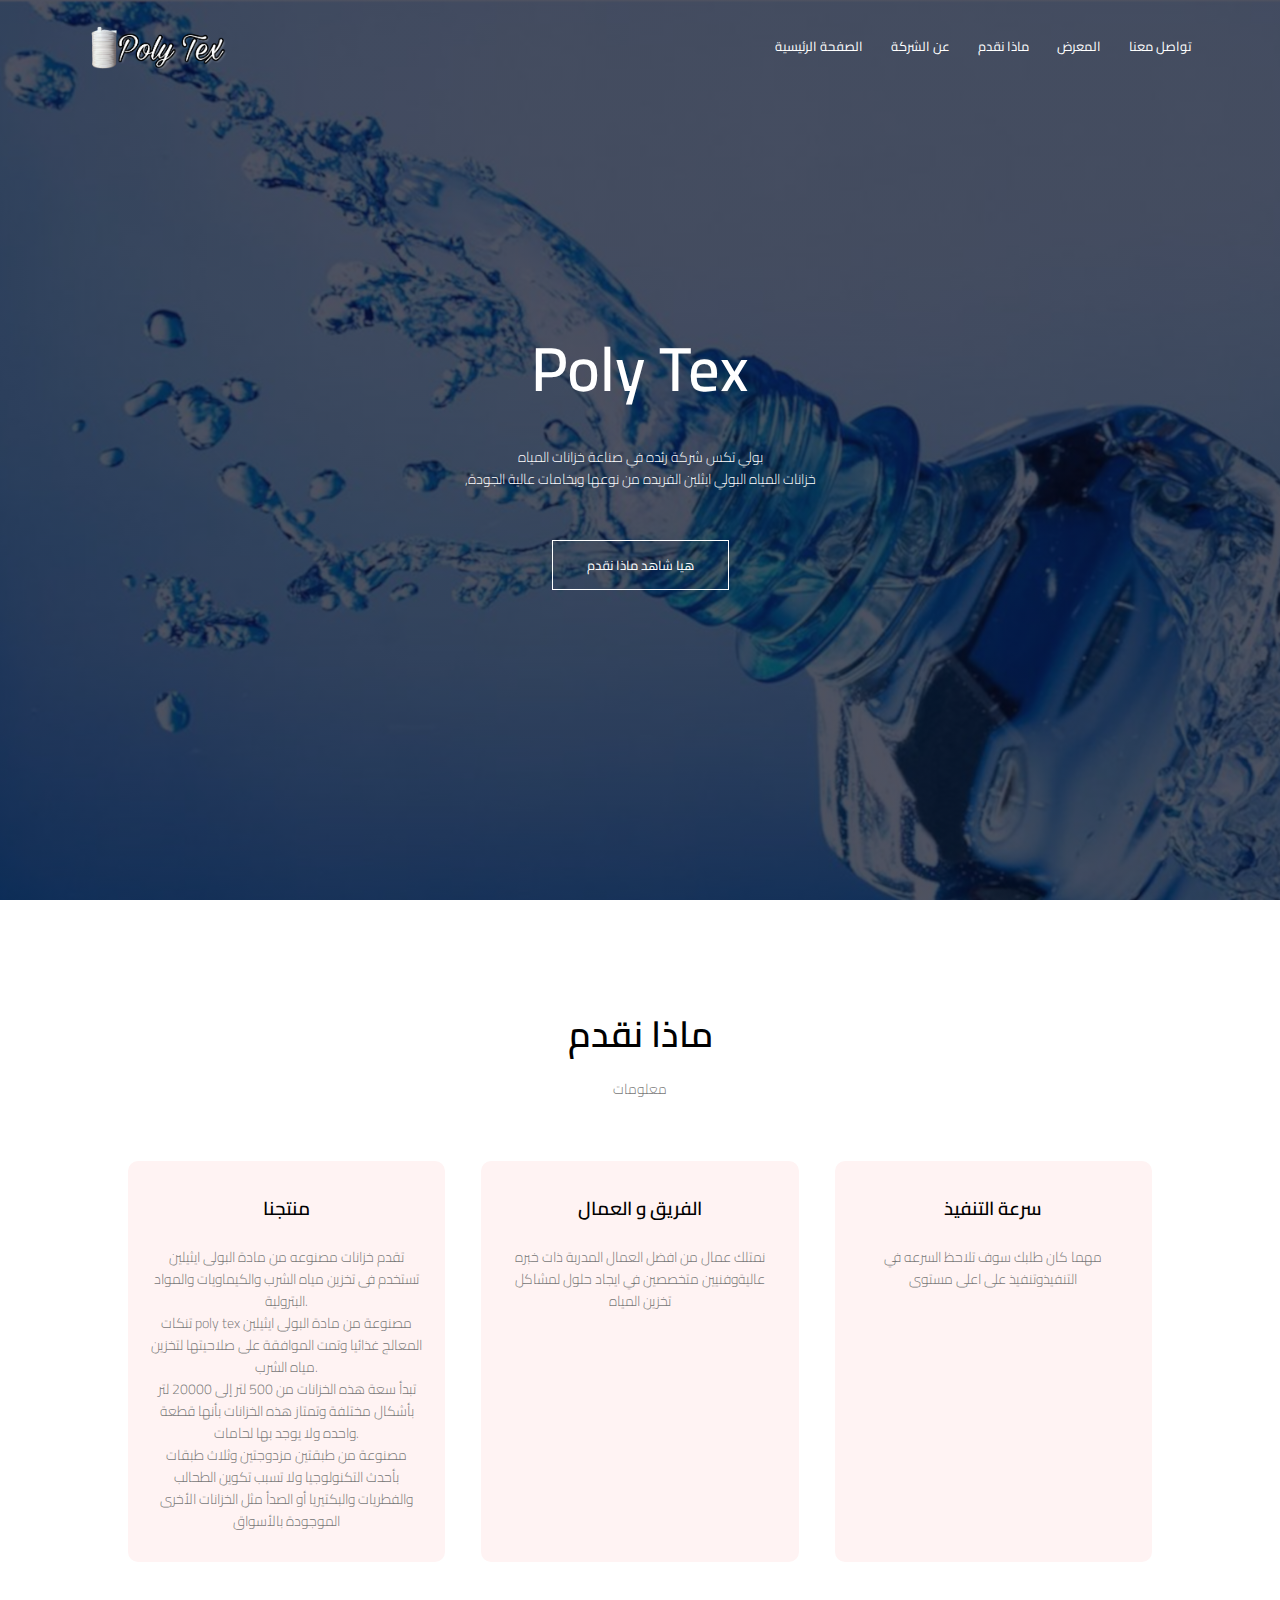
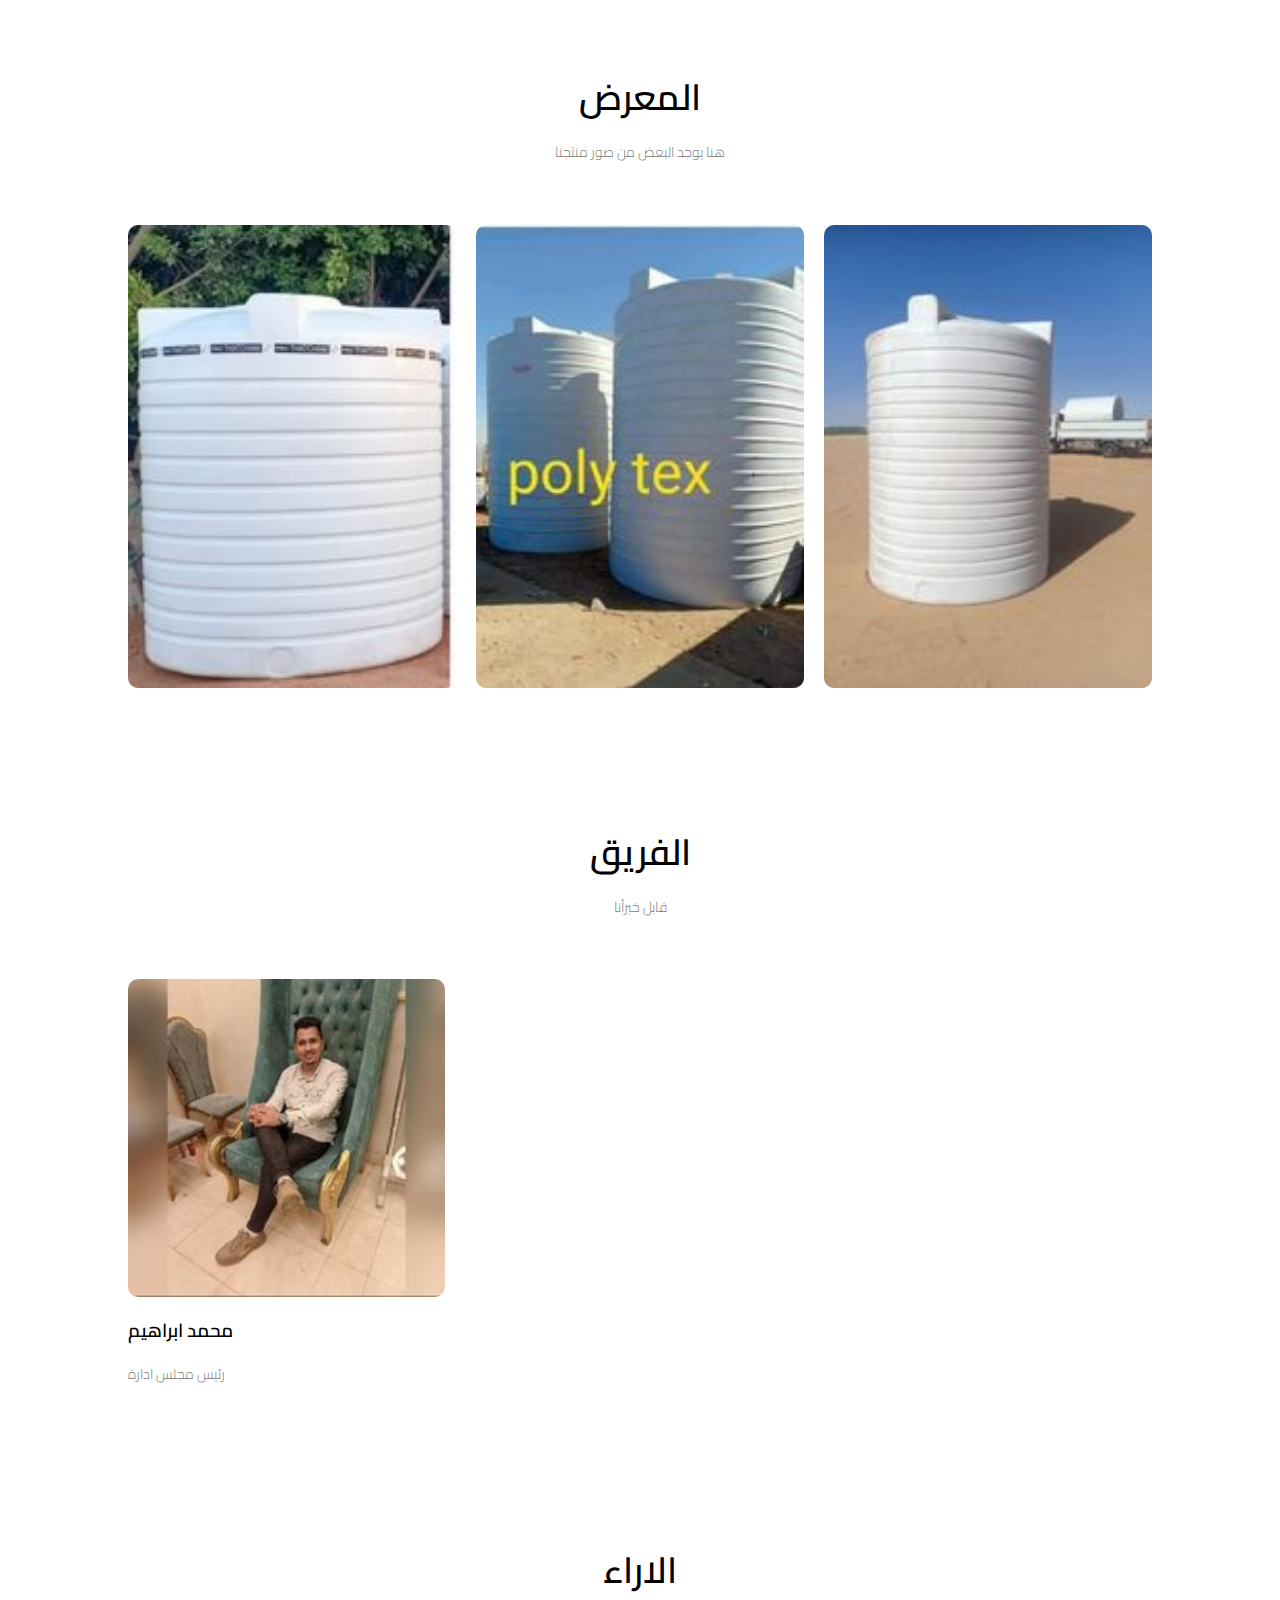
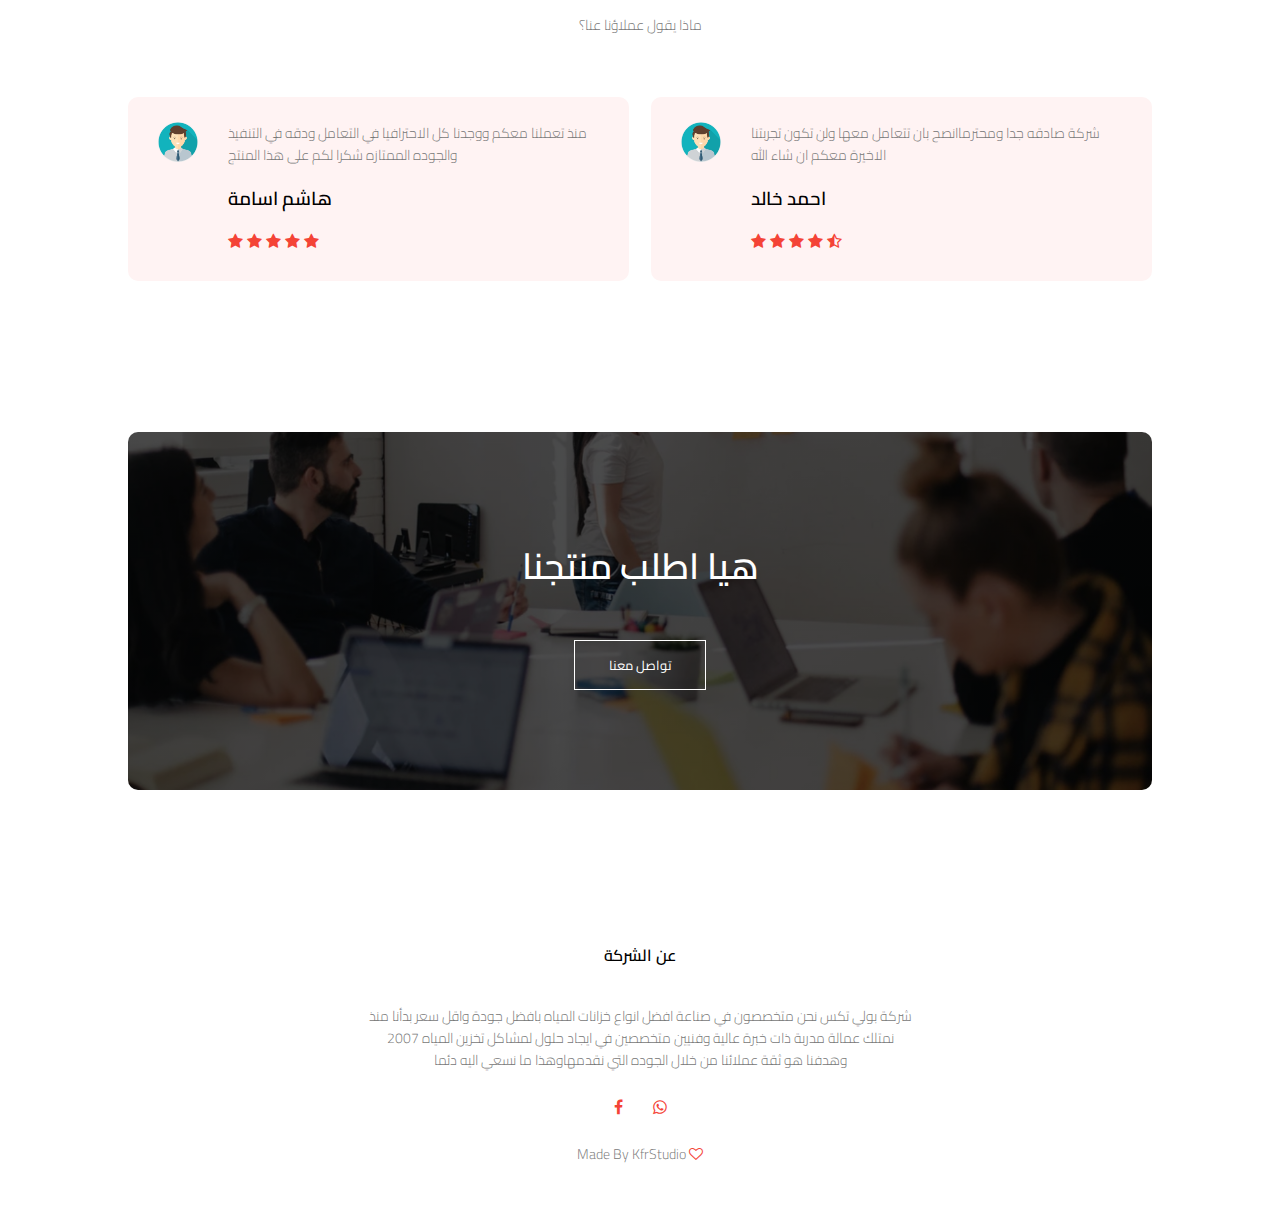
<file: index.html>
<html>
    <head>
        <meta charset="UTF-8">
        <meta name="viewport" content="with=device-width, initial-scale=1.0">
        <title>Poly Tex</title>
        <link rel="stylesheet" href="style.css">
        <link rel="preconnect" href="https://fonts.googleapis.com">
<link rel="preconnect" href="https://fonts.gstatic.com" crossorigin>
<link rel="preconnect" href="https://fonts.googleapis.com">
<link rel="preconnect" href="https://fonts.gstatic.com" crossorigin>
<link href="https://fonts.googleapis.com/css2?family=Cairo:wght@300;400;700&display=swap" rel="stylesheet">
<link rel="stylesheet" href="https://cdnjs.cloudflare.com/ajax/libs/font-awesome/4.7.0/css/font-awesome.min.css">
    </head>
    <body>
        <section class="header">
            <nav>
                <a href="index.html"> <img src="img/44.png"> </a>
                <div class="nav-links" id="navLinks">
                    <i class="fa fa-times" onclick="hideMenu()"></i>
                    <ul>
                        <li><a href="index.html">الصفحة الرئيسية</a></li>
                        <li><a href="about.html">عن الشركة</a></li>
                        <li><a href="work.html">ماذا نقدم</a></li>
                        <li><a href="galary.html">المعرض</a></li>
                        <li><a href="content.html">تواصل معنا</a></li>
                    </ul>
                </div>
                <i class="fa fa-bars" onclick="showMenu()"></i>
            </nav>

            <div class="text-box">
                <h1> Poly Tex </h1>
                <p>بولي تكس شركة رئده في صناعة خزانات المياه <br>,خزانات المياه البولي ايثلين الفريده من نوعها وبخامات عالية الجودة</p>
                <a href="work.html" class="hero-btn">هيا شاهد ماذا نقدم</a>
            </div>
        </section>
<!--work-->
<section class="work">
    <h1>ماذا نقدم</h1>
    <p>معلومات</p>
    <div class="row">
        <div class="work-col">
            <h3>منتجنا</h3>
            <p>تقدم خزانات مصنوعه من مادة البولى ايثيلين تستخدم فى تخزين مياه الشرب والكيماويات والمواد البترولية.

                <br>تنكات poly tex مصنوعة من مادة البولى ايثيلين المعالج غذائيا وتمت الموافقة على صلاحيتها لتخزين مياه الشرب.<br>
                
                تبدأ سعة هذه الخزانات من 500 لتر إلى 20000 لتر بأشكال مختلفة وتمتاز هذه الخزانات بأنها قطعة واحده ولا يوجد بها لحامات.<br>
                
                مصنوعة من طبقتين مزدوجتين وثلاث طبقات بأحدث التكنولوجيا ولا تسبب تكوين الطحالب والفطريات والبكتيريا أو الصدأ مثل الخزانات الأخرى الموجودة بالأسواق 
                </p>
        </div>
        <div class="work-col">
            <h3>الفريق و العمال</h3>
            <p>نمتلك عمال من افضل العمال المدربة ذات خبره عاليةوفنيين متخصصين في ايجاد حلول لمشاكل تخزين المياه 
            </p>
        </div>
        <div class="work-col">
            <h3>سرعة التنفيذ</h3>
            <p>مهما كان طلبك سوف تلاحظ السرعه في التنفيذوتنفيذ على اعلى مستوى </p>
        </div>
    </div>

</section>
<!---galary--->
<section class="galary">
    <h1>المعرض</h1>
    <p>هنا يوجد البعض من صور منتجنا</p>
    <div class="row">
        <div class="galary-col">
            <img src="eduford_img/23.jpg">
            <div class="layer">
                <h3>خزان مياه</h3>
            </div>
        </div>
        <div class="galary-col">
            <img src="eduford_img/24.jpg">
            <div class="layer">
                <h3>خزان مياه</h3>
            </div>
        </div>
        <div class="galary-col">
            <img src="eduford_img/22.jpg">
            <div class="layer">
                <h3>خزان مياه</h3>
            </div>
        </div>
    </div>
</section>

<!---team--->
<section class="team">
    <h1>الفريق</h1>
    <p>قابل خبرأنا</p>
    <div class="row">
        <div class="team-col">
            <img src="eduford_img/mm.jpg">
            <h3>محمد ابراهيم</h3>
            <p>رئيس مجلس ادارة</p>
        </div>
        
    </div>

</section>
<!---opinions--->

<section class="opinions">
    <h1>الاراء</h1>
    <p>ماذا يقول عملاؤنا عنا؟</p>
    <div class="row">
        <div class="opinions-col">
            <img src="eduford_img/client-1.jpg">
            <div>
                <p>  منذ تعملنا معكم ووجدنا كل الاحترافيا في التعامل ودقه في التنفيذ والجوده الممتازه شكرا لكم على هذا المنتج</p>
                <h3>هاشم اسامة</h3>
                <i class="fa fa-star"></i>
                <i class="fa fa-star"></i>
                <i class="fa fa-star"></i>
                <i class="fa fa-star"></i>
                <i class="fa fa-star"></i>
            </div>
        </div>
        <div class="opinions-col">
            <img src="eduford_img/client-1.jpg">
            <div>
                <p>شركة صادقه جدا ومحترماانصح بان تتعامل معها ولن تكون تجربتنا الاخيرة معكم ان شاء الله </p>
                <h3>احمد خالد</h3>
                <i class="fa fa-star"></i>
                <i class="fa fa-star"></i>
                <i class="fa fa-star"></i>
                <i class="fa fa-star"></i>
                <i class="fa fa-star-half-o"></i>
            </div>
        </div>
    </div>
</section>
<!----call--->
<section class="cta">
    <h1>هيا اطلب منتجنا</h1>
    <a href="content.html" class="hero-btn">تواصل معنا</a>
</section>
<!----about us--->
<section class="about">
    <h4>عن الشركة</h4>
    <p>شركة بولي تكس نحن متخصصون في صناعة افضل انواع خزانات المياه بافضل جودة واقل سعر بدأنا منذ <br>2007 نمتلك عمالة مدربة ذات خبرة عالية وفنيين متخصصين في ايجاد حلول لمشاكل تخزين المياه <br>وهدفنا هو ثقة عملائنا من خلال الجوده التي نقدمهاوهذا ما نسعي اليه دئما</p>
    <div class="icons">
        <a href="https://www.facebook.com/%D8%AE%D8%B2%D8%A7%D9%86%D8%A7%D8%AA-%D9%85%D9%8A%D8%A7%D9%87-%D8%B4%D8%B1%D9%83%D9%87-%D8%A8%D9%88%D9%84%D9%8A-%D8%AA%D9%83%D8%B3-Poly-TEX-313781622904016/">  <i class="fa fa-facebook"></i></a>
       <a href="https://wa.me/+201091008926"><i class="fa fa-whatsapp"></i></a>
    </div>
    <p>Made By KfrStudio <i class="fa fa-heart-o"></i></p>
</section>









<!-------js to menu-------->
<script>
    var navLinks = document.getElementById("navLinks");
    function showMenu(){
        navLinks.style.right = "0";
    }
    function hideMenu(){
        navLinks.style.right = "-200px";
    }
</script>


    </body>
</html>
</file>
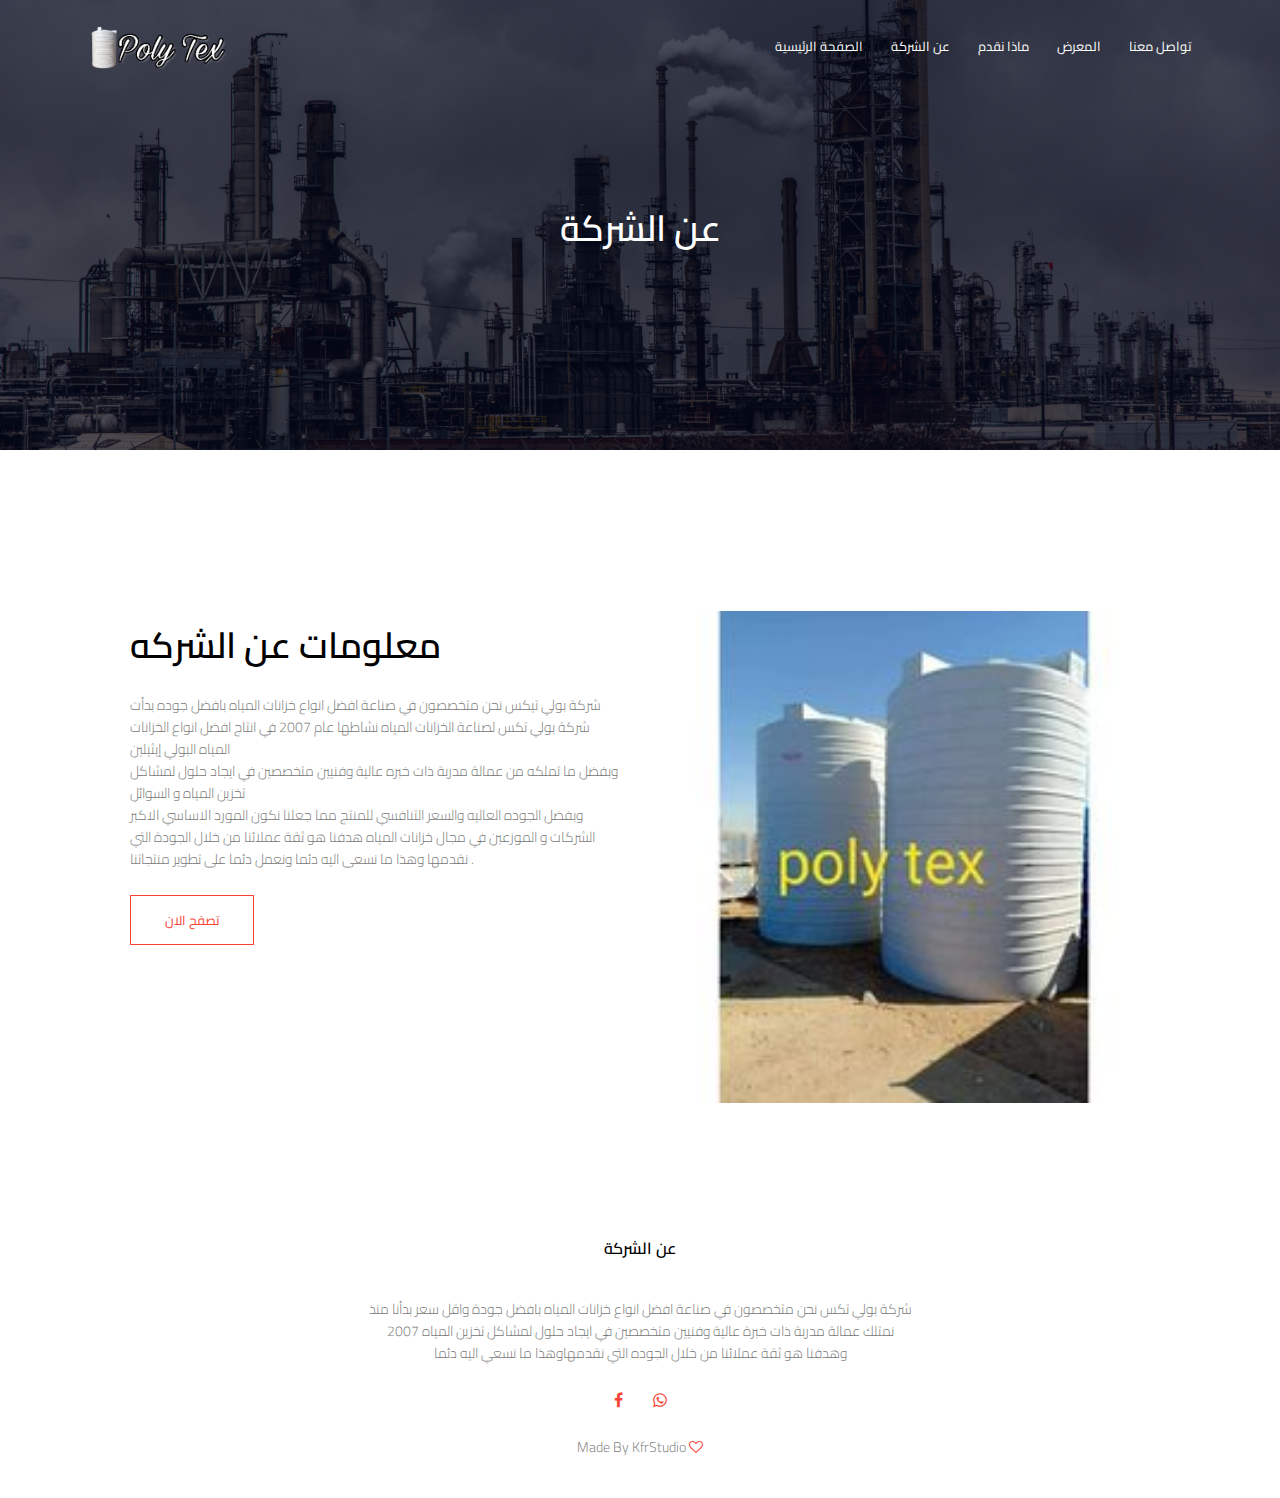
<file: about.html>
<html>
<head>
    <meta charset="UTF-8">
        <meta name="viewport" content="with=device-width, initial-scale=1.0">
        <title>Poly Tex</title>
        <link rel="stylesheet" href="style.css">
        <link rel="preconnect" href="https://fonts.googleapis.com">
<link rel="preconnect" href="https://fonts.gstatic.com" crossorigin>
<link rel="preconnect" href="https://fonts.googleapis.com">
<link rel="preconnect" href="https://fonts.gstatic.com" crossorigin>
<link href="https://fonts.googleapis.com/css2?family=Cairo:wght@300;400;700&display=swap" rel="stylesheet">
<link rel="stylesheet" href="https://cdnjs.cloudflare.com/ajax/libs/font-awesome/4.7.0/css/font-awesome.min.css">
 
</head>
<body>
    <section class="sub-header">
        <nav>
            <a href="index.html"> <img src="img/44.png"> </a>
            <div class="nav-links" id="navLinks">
                <i class="fa fa-times" onclick="hideMenu()"></i>
                <ul>
                    <li><a href="index.html">الصفحة الرئيسية</a></li>
                    <li><a href="about.html">عن الشركة</a></li>
                    <li><a href="work.html">ماذا نقدم</a></li>
                    <li><a href="galary.html">المعرض</a></li>
                    <li><a href="content.html">تواصل معنا</a></li>
                </ul>
            </div>
            <i class="fa fa-bars" onclick="showMenu()"></i>
        </nav>
        <h1>عن الشركة</h1>
    </section>


<!---about content--->
   <section class="about-us">
       <div class="row">
           <div class="about-col">
               <h1>معلومات عن الشركه</h1>
               <p>شركة بولي تيكس نحن متخصصون في صناعة افضل انواع خزانات المياه بافضل جوده بدأت شركة بولي تكس  لصناعة الخزانات المياه نشاطها عام 2007 في انتاج افضل انواع الخزانات المياه البولي إيثيلين <br>وبفضل ما تملكه من عمالة مدربة ذات خبره عالية وفنيين متخصصين في ايجاد حلول لمشاكل تخزين المياه و السوائل  <br>وبفضل الجوده العاليه والسعر التنافسي للمنتج مما جعلنا نكون المورد الاساسي الاكبر الشركات و الموزعين  في مجال خزانات المياه 
                هدفنا هو ثقة عملائنا من خلال الجودة التي نقدمها  وهذا ما نسعى اليه دئما ونعمل دئما على تطوير منتجاتنا .</p>
               <a href="galary.html" class="hero-btn red-btn">تصفح الان</a>
           </div>
           <div class="about-col">
               <img src="img/45.jpg">
        </div>
       </div>
   </section>




    <section class="about">
        <h4>عن الشركة</h4>
        <p>شركة بولي تكس نحن متخصصون في صناعة افضل انواع خزانات المياه بافضل جودة واقل سعر بدأنا منذ <br>2007 نمتلك عمالة مدربة ذات خبرة عالية وفنيين متخصصين في ايجاد حلول لمشاكل تخزين المياه <br>وهدفنا هو ثقة عملائنا من خلال الجوده التي نقدمهاوهذا ما نسعي اليه دئما</p>
        <div class="icons">
            <a href="https://www.facebook.com/%D8%AE%D8%B2%D8%A7%D9%86%D8%A7%D8%AA-%D9%85%D9%8A%D8%A7%D9%87-%D8%B4%D8%B1%D9%83%D9%87-%D8%A8%D9%88%D9%84%D9%8A-%D8%AA%D9%83%D8%B3-Poly-TEX-313781622904016/">  <i class="fa fa-facebook"></i></a>
            <a href="https://wa.me/+201091008926"><i class="fa fa-whatsapp"></i></a>
        </div>
        <p>Made By KfrStudio <i class="fa fa-heart-o"></i></p>
    </section>



    <script>
        var navLinks = document.getElementById("navLinks");
        function showMenu(){
            navLinks.style.right = "0";
        }
        function hideMenu(){
            navLinks.style.right = "-200px";
        }
    </script>

</body>
</html>
</file>
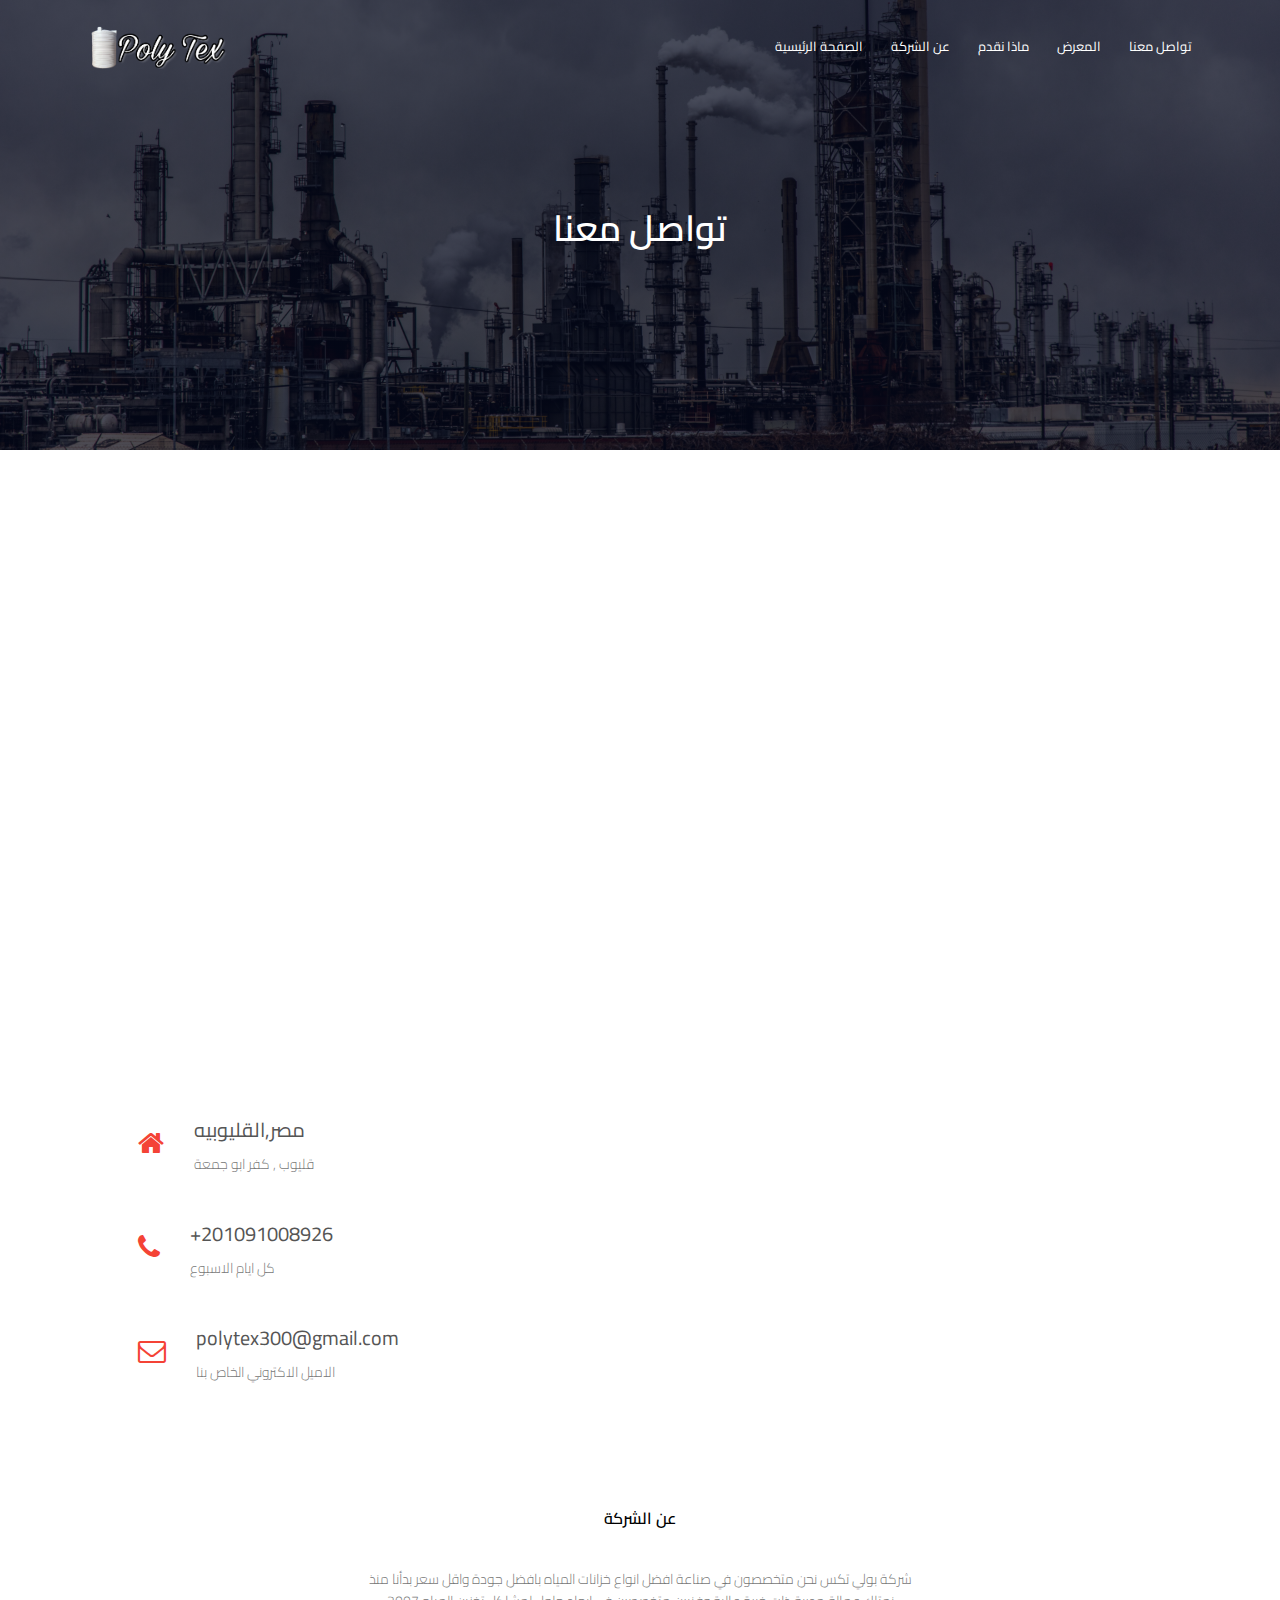
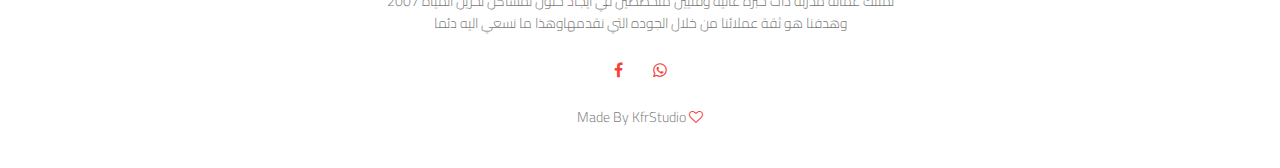
<file: content.html>
<html>
<head>
    <meta charset="UTF-8">
        <meta name="viewport" content="with=device-width, initial-scale=1.0">
        <title>Poly Tex</title>
        <link rel="stylesheet" href="style.css">
        <link rel="preconnect" href="https://fonts.googleapis.com">
<link rel="preconnect" href="https://fonts.gstatic.com" crossorigin>
<link rel="preconnect" href="https://fonts.googleapis.com">
<link rel="preconnect" href="https://fonts.gstatic.com" crossorigin>
<link href="https://fonts.googleapis.com/css2?family=Cairo:wght@300;400;700&display=swap" rel="stylesheet">
<link rel="stylesheet" href="https://cdnjs.cloudflare.com/ajax/libs/font-awesome/4.7.0/css/font-awesome.min.css">
 
</head>
<body>
    <section class="sub-header">
        <nav>
            <a href="index.html"> <img src="img/44.png"> </a>
            <div class="nav-links" id="navLinks">
                <i class="fa fa-times" onclick="hideMenu()"></i>
                <ul>
                    <li><a href="index.html">الصفحة الرئيسية</a></li>
                    <li><a href="about.html">عن الشركة</a></li>
                    <li><a href="work.html">ماذا نقدم</a></li>
                    <li><a href="galary.html">المعرض</a></li>
                    <li><a href="content.html">تواصل معنا</a></li>
                </ul>
            </div>
            <i class="fa fa-bars" onclick="showMenu()"></i>
        </nav>
        <h1>تواصل معنا</h1>
    </section>


<!---contact us--->
<section class="location">
    <iframe src="https://www.google.com/maps/embed?pb=!1m18!1m12!1m3!1d6896.316493810546!2d31.22400251307274!3d30.204030578208403!2m3!1f0!2f0!3f0!3m2!1i1024!2i768!4f13.1!3m3!1m2!1s0x14586b7de1715b73%3A0x50b92a1f34b91d20!2z2YPZgdixINij2KjZiCDYrNmF2LnYqdiMINmF2LHZg9iyINmC2YTZitmI2KjYjCDYp9mE2YLZhNmK2YjYqNmK2Kk!5e0!3m2!1sar!2seg!4v1637750497062!5m2!1sar!2seg" width="600" height="450" style="border:0;" allowfullscreen="" loading="lazy">
    </iframe>
</section>
  
<section class="contact-us">
    <div class="row">
        <div class="contact-col">
            <div>
                <i class="fa fa-home"></i>
                <span>
                    <h5>مصر,القليوبيه</h5>
                    <p>قليوب ,  كفر ابو جمعة</p>
                </span>
            </div>
            <div>
                <i class="fa fa-phone"></i>
                <span>
                    <h5>+201091008926</h5>
                    <p>كل ايام الاسبوع</p>
                </span>
            </div>
            <div>
                <i class="fa fa-envelope-o"></i>
                <span>
                    <h5>polytex300@gmail.com</h5>
                    <p>الاميل الاكتروني الخاص بنا</p>
                </span>
            </div>
        </div>
    </div>
</section>



















    <section class="about">
        <h4>عن الشركة</h4>
        <p>شركة بولي تكس نحن متخصصون في صناعة افضل انواع خزانات المياه بافضل جودة واقل سعر بدأنا منذ <br>2007 نمتلك عمالة مدربة ذات خبرة عالية وفنيين متخصصين في ايجاد حلول لمشاكل تخزين المياه <br>وهدفنا هو ثقة عملائنا من خلال الجوده التي نقدمهاوهذا ما نسعي اليه دئما</p>
        <div class="icons">
          <a href="https://www.facebook.com/%D8%AE%D8%B2%D8%A7%D9%86%D8%A7%D8%AA-%D9%85%D9%8A%D8%A7%D9%87-%D8%B4%D8%B1%D9%83%D9%87-%D8%A8%D9%88%D9%84%D9%8A-%D8%AA%D9%83%D8%B3-Poly-TEX-313781622904016/">  <i class="fa fa-facebook"></i></a>
          <a href="https://wa.me/+201091008926"><i class="fa fa-whatsapp"></i></a>
        </div>
        <p>Made By KfrStudio <i class="fa fa-heart-o"></i></p>
    </section>



    <script>
        var navLinks = document.getElementById("navLinks");
        function showMenu(){
            navLinks.style.right = "0";
        }
        function hideMenu(){
            navLinks.style.right = "-200px";
        }
    </script>

</body>
</html>
</file>
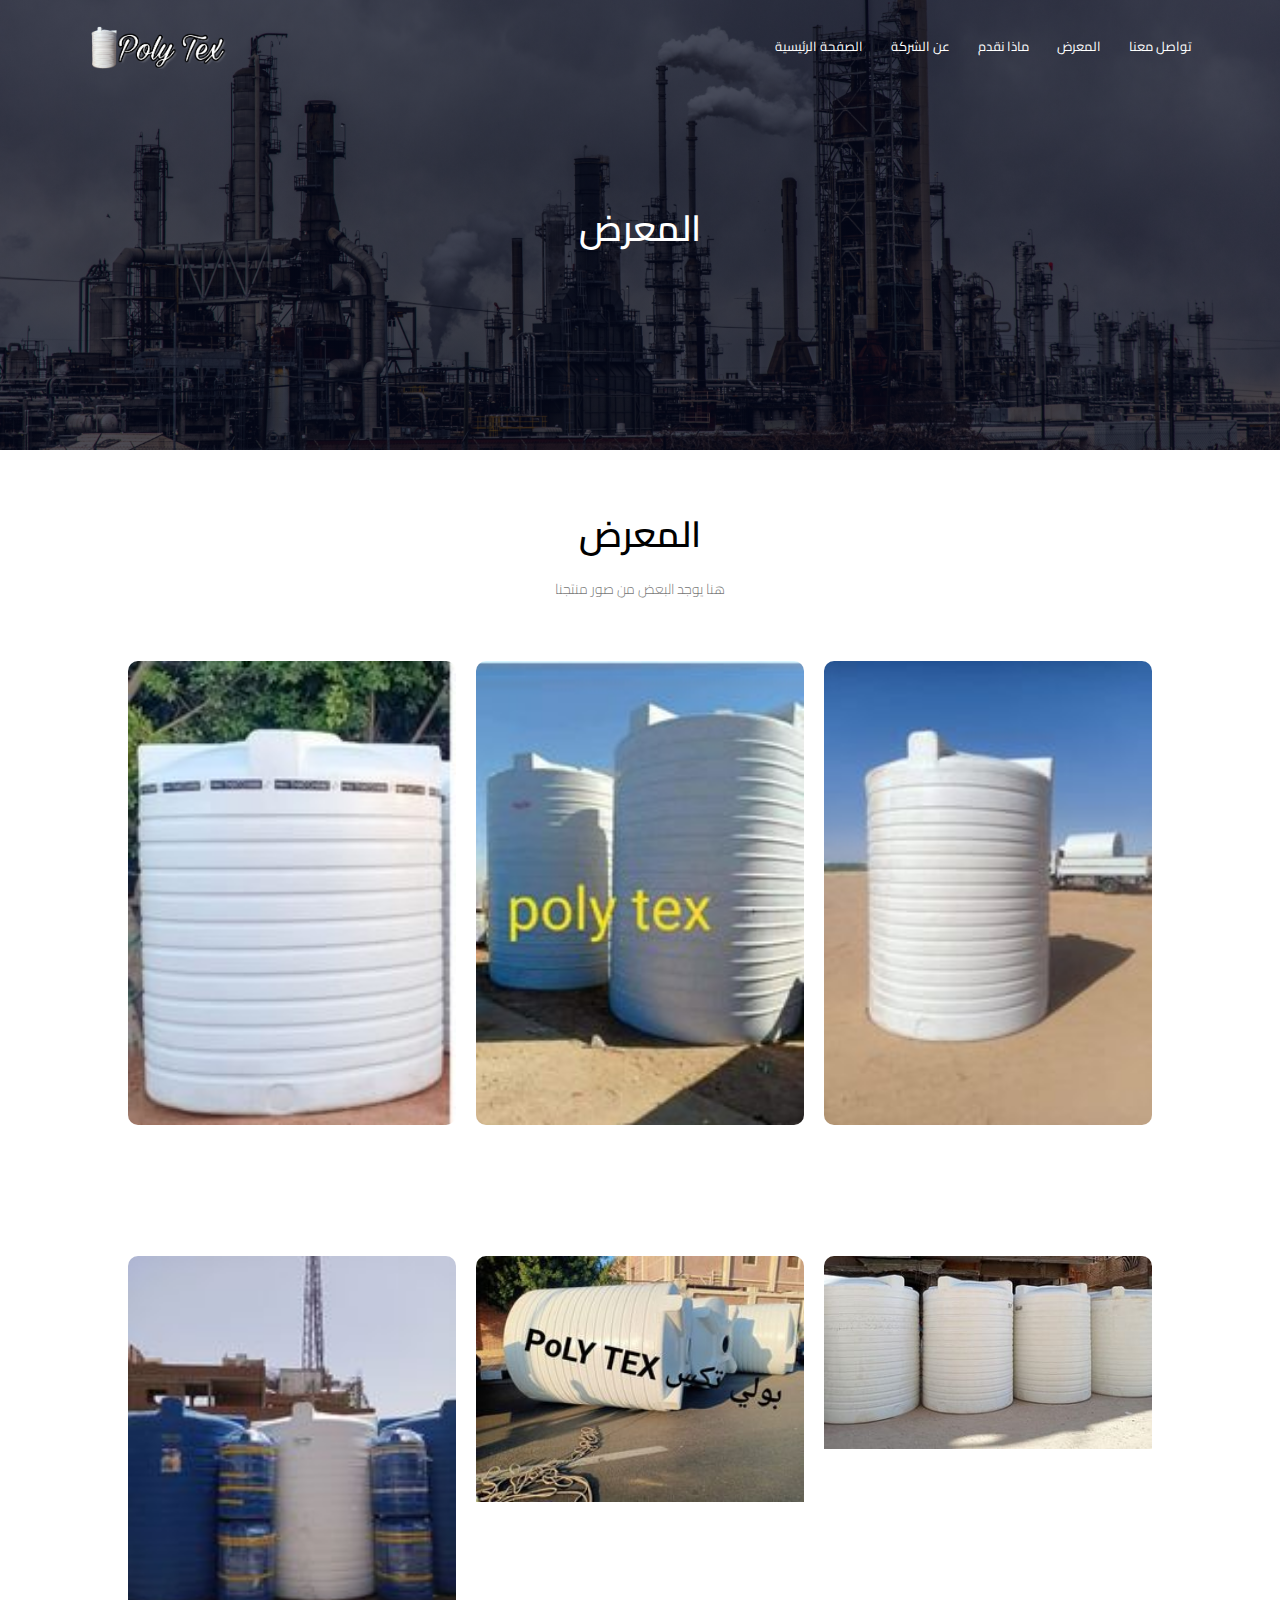
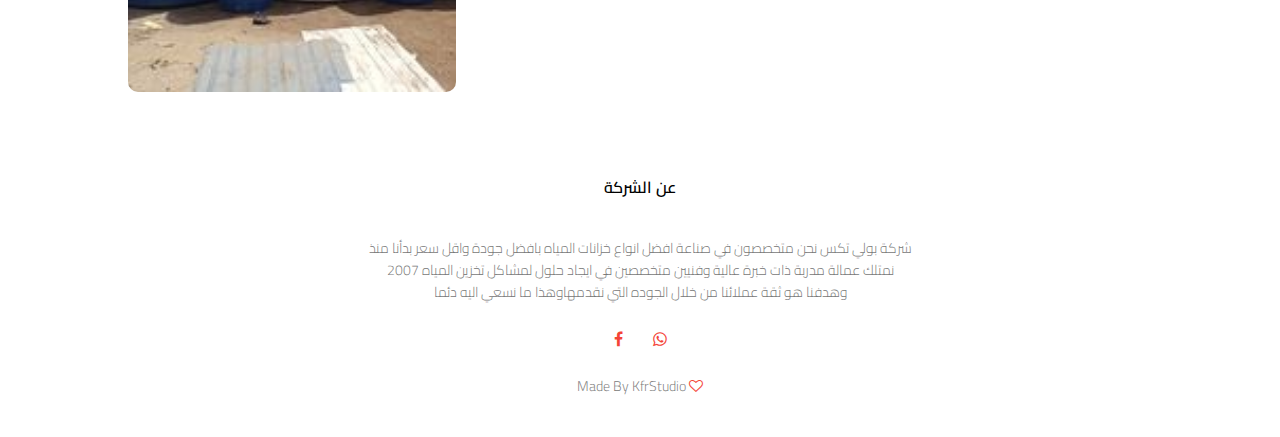
<file: galary.html>
<html>
<head>
    <meta charset="UTF-8">
        <meta name="viewport" content="with=device-width, initial-scale=1.0">
        <title>Poly Tex</title>
        <link rel="stylesheet" href="style.css">
        <link rel="preconnect" href="https://fonts.googleapis.com">
<link rel="preconnect" href="https://fonts.gstatic.com" crossorigin>
<link rel="preconnect" href="https://fonts.googleapis.com">
<link rel="preconnect" href="https://fonts.gstatic.com" crossorigin>
<link href="https://fonts.googleapis.com/css2?family=Cairo:wght@300;400;700&display=swap" rel="stylesheet">
<link rel="stylesheet" href="https://cdnjs.cloudflare.com/ajax/libs/font-awesome/4.7.0/css/font-awesome.min.css">
 
</head>
<body>
    <section class="sub-header">
        <nav>
            <a href="index.html"> <img src="img/44.png"> </a>
            <div class="nav-links" id="navLinks">
                <i class="fa fa-times" onclick="hideMenu()"></i>
                <ul>
                    <li><a href="index.html">الصفحة الرئيسية</a></li>
                    <li><a href="about.html">عن الشركة</a></li>
                    <li><a href="work.html">ماذا نقدم</a></li>
                    <li><a href="galary.html">المعرض</a></li>
                    <li><a href="content.html">تواصل معنا</a></li>
                </ul>
            </div>
            <i class="fa fa-bars" onclick="showMenu()"></i>
        </nav>
        <h1>المعرض</h1>
    </section>


<!---galary content--->
<section class="galary">
    <h1>المعرض</h1>
    <p>هنا يوجد البعض من صور منتجنا</p>
    <div class="row">
        <div class="galary-col">
            <img src="eduford_img/23.jpg">
            <div class="layer">
                <h3>خزان مياه</h3>
            </div>
        </div>
        <div class="galary-col">
            <img src="eduford_img/24.jpg">
            <div class="layer">
                <h3>خزان مياه</h3>
            </div>
        </div>
        <div class="galary-col">
            <img src="eduford_img/22.jpg">
            <div class="layer">
                <h3>خزان مياه</h3>
            </div>
        </div>
    </div>
</section>
<!---galary--->
<section class="galary">
    <div class="row">
        <div class="galary-col">
            <img src="img/11.jpg">
            <div class="layer">
                <h3>خزان مياه</h3>
            </div>
        </div>
        <div class="galary-col">
            <img src="img/12.jpg">
            <div class="layer">
                <h3>خزان مياه</h3>
            </div>
        </div>
        <div class="galary-col">
            <img src="img/13.jpg">
            <div class="layer">
                <h3>خزان مياه</h3>
            </div>
        </div>
    </div>
</section>














    <section class="about">
        <h4>عن الشركة</h4>
        <p>شركة بولي تكس نحن متخصصون في صناعة افضل انواع خزانات المياه بافضل جودة واقل سعر بدأنا منذ <br>2007 نمتلك عمالة مدربة ذات خبرة عالية وفنيين متخصصين في ايجاد حلول لمشاكل تخزين المياه <br>وهدفنا هو ثقة عملائنا من خلال الجوده التي نقدمهاوهذا ما نسعي اليه دئما</p>
        <div class="icons">
            <a href="https://www.facebook.com/%D8%AE%D8%B2%D8%A7%D9%86%D8%A7%D8%AA-%D9%85%D9%8A%D8%A7%D9%87-%D8%B4%D8%B1%D9%83%D9%87-%D8%A8%D9%88%D9%84%D9%8A-%D8%AA%D9%83%D8%B3-Poly-TEX-313781622904016/">  <i class="fa fa-facebook"></i></a>
            <a href="https://wa.me/+201091008926"><i class="fa fa-whatsapp"></i></a>
        </div>
        <p>Made By KfrStudio <i class="fa fa-heart-o"></i></p>
    </section>



    <script>
        var navLinks = document.getElementById("navLinks");
        function showMenu(){
            navLinks.style.right = "0";
        }
        function hideMenu(){
            navLinks.style.right = "-200px";
        }
    </script>

</body>
</html>
</file>
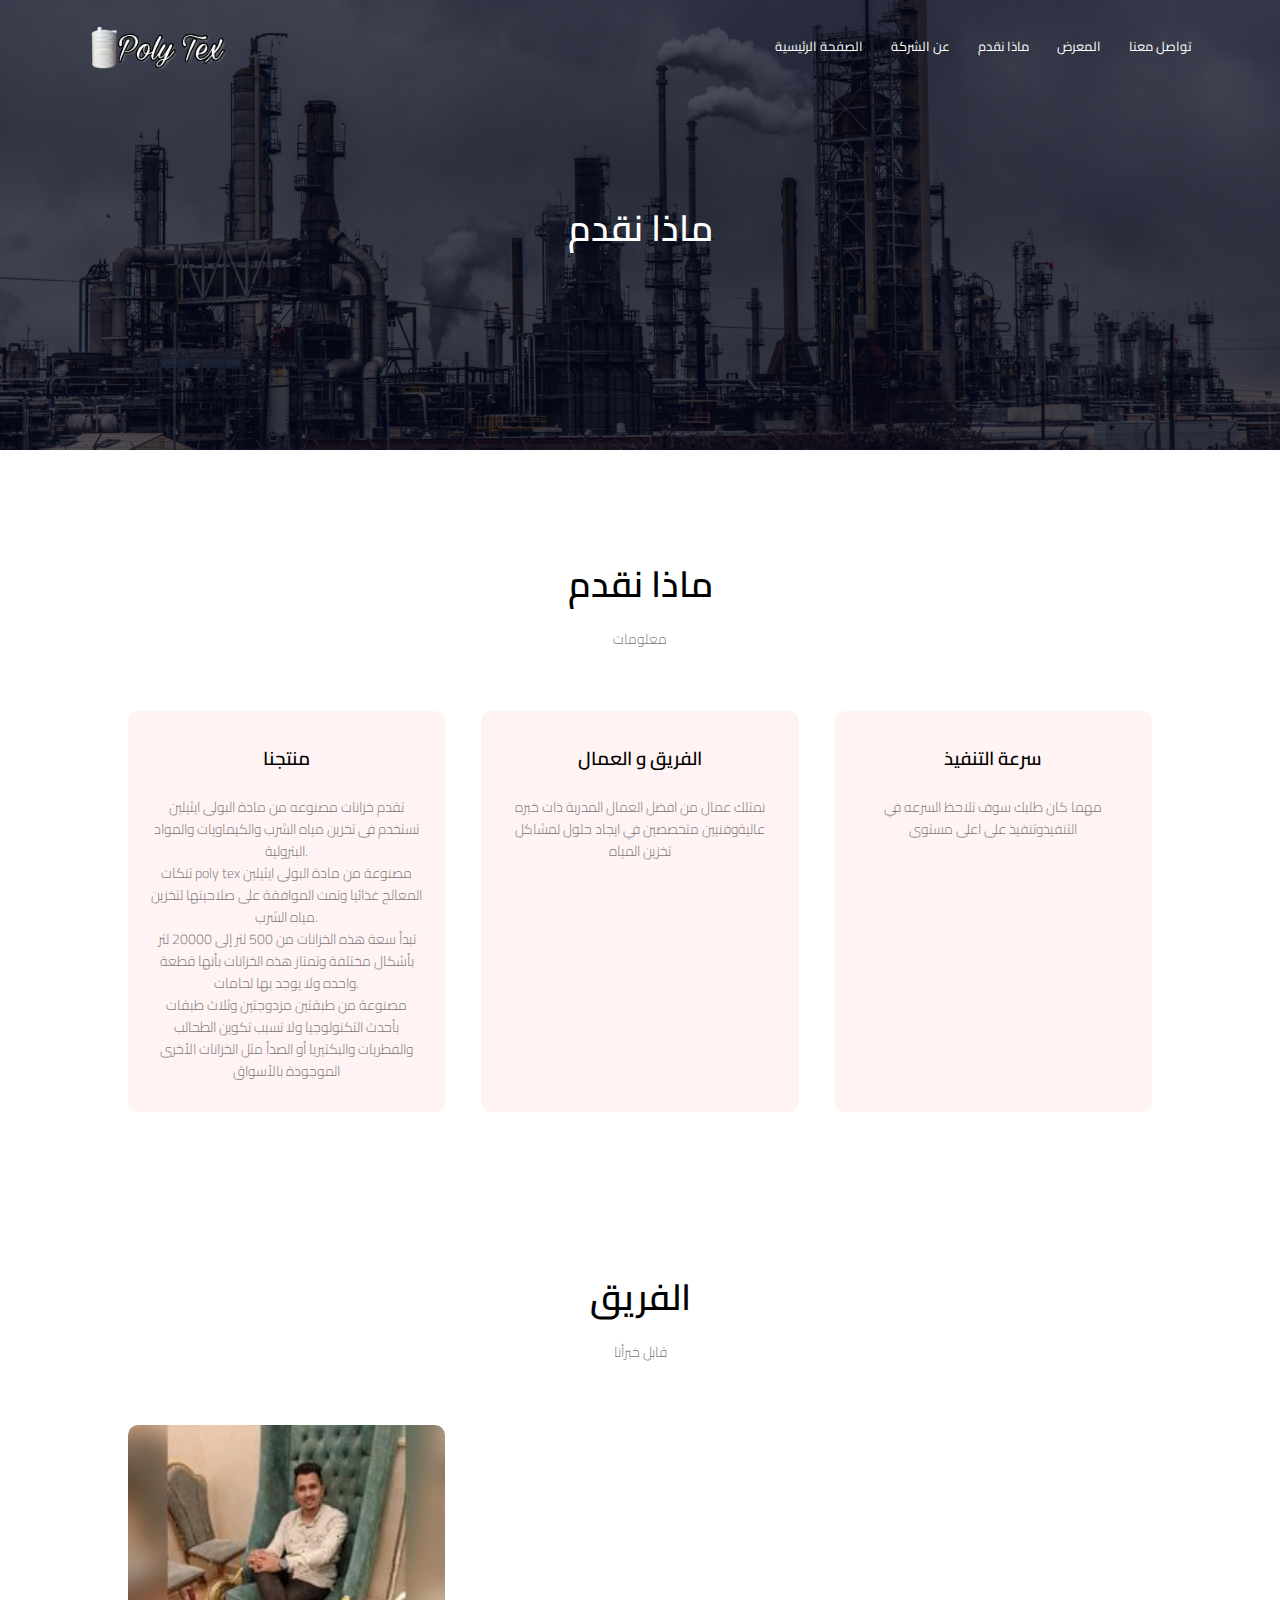
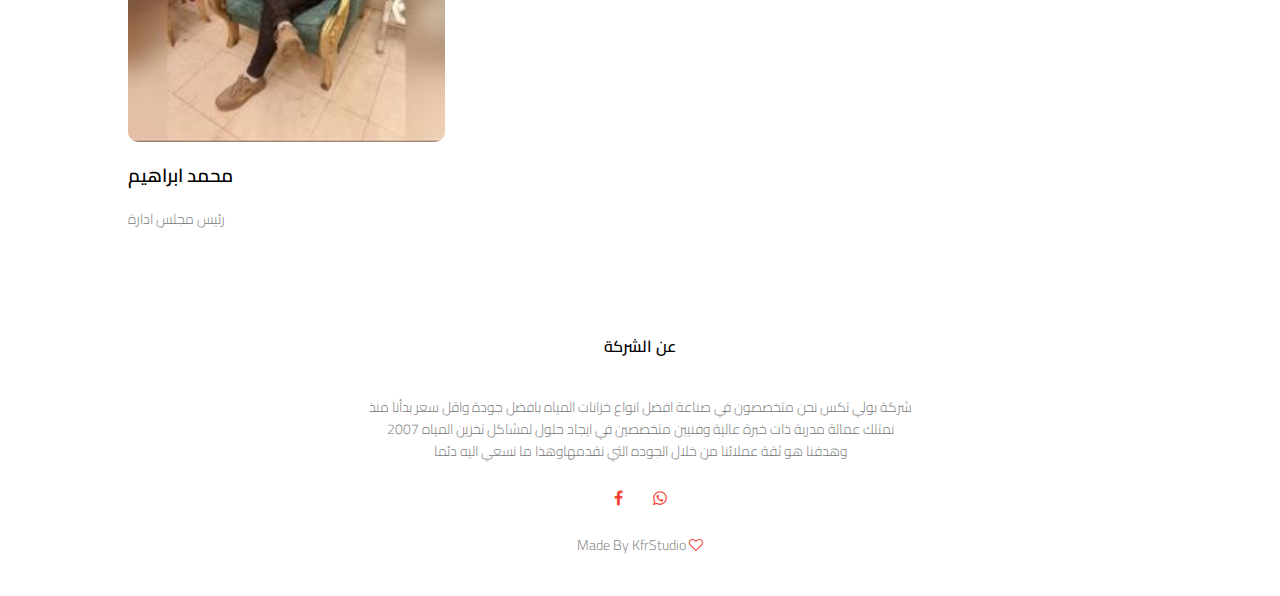
<file: work.html>
<html>
<head>
    <meta charset="UTF-8">
        <meta name="viewport" content="with=device-width, initial-scale=1.0">
        <title>Poly Tex</title>
        <link rel="stylesheet" href="style.css">
        <link rel="preconnect" href="https://fonts.googleapis.com">
<link rel="preconnect" href="https://fonts.gstatic.com" crossorigin>
<link rel="preconnect" href="https://fonts.googleapis.com">
<link rel="preconnect" href="https://fonts.gstatic.com" crossorigin>
<link href="https://fonts.googleapis.com/css2?family=Cairo:wght@300;400;700&display=swap" rel="stylesheet">
<link rel="stylesheet" href="https://cdnjs.cloudflare.com/ajax/libs/font-awesome/4.7.0/css/font-awesome.min.css">
 
</head>
<body>
    <section class="sub-header">
        <nav>
            <a href="index.html"> <img src="img/44.png"> </a>
            <div class="nav-links" id="navLinks">
                <i class="fa fa-times" onclick="hideMenu()"></i>
                <ul>
                    <li><a href="index.html">الصفحة الرئيسية</a></li>
                    <li><a href="about.html">عن الشركة</a></li>
                    <li><a href="work.html">ماذا نقدم</a></li>
                    <li><a href="galary.html">المعرض</a></li>
                    <li><a href="content.html">تواصل معنا</a></li>
                </ul>
            </div>
            <i class="fa fa-bars" onclick="showMenu()"></i>
        </nav>
        <h1>ماذا نقدم</h1>
    </section>


<!---work content--->
<section class="work">
    <h1>ماذا نقدم</h1>
    <p>معلومات</p>
    <div class="row">
        <div class="work-col">
            <h3>منتجنا</h3>
            <p>تقدم خزانات مصنوعه من مادة البولى ايثيلين تستخدم فى تخزين مياه الشرب والكيماويات والمواد البترولية.

                <br>تنكات poly tex مصنوعة من مادة البولى ايثيلين المعالج غذائيا وتمت الموافقة على صلاحيتها لتخزين مياه الشرب.<br>
                
                تبدأ سعة هذه الخزانات من 500 لتر إلى 20000 لتر بأشكال مختلفة وتمتاز هذه الخزانات بأنها قطعة واحده ولا يوجد بها لحامات.<br>
                
                مصنوعة من طبقتين مزدوجتين وثلاث طبقات بأحدث التكنولوجيا ولا تسبب تكوين الطحالب والفطريات والبكتيريا أو الصدأ مثل الخزانات الأخرى الموجودة بالأسواق 
                </p>
        </div>
        <div class="work-col">
            <h3>الفريق و العمال</h3>
            <p>نمتلك عمال من افضل العمال المدربة ذات خبره عاليةوفنيين متخصصين في ايجاد حلول لمشاكل تخزين المياه 
            </p>
        </div>
        <div class="work-col">
            <h3>سرعة التنفيذ</h3>
            <p>مهما كان طلبك سوف تلاحظ السرعه في التنفيذوتنفيذ على اعلى مستوى </p>
        </div>
    </div>

</section>
<!---team--->
<section class="team">
    <h1>الفريق</h1>
    <p>قابل خبرأنا</p>
    <div class="row">
        <div class="team-col">
            <img src="eduford_img/mm.jpg">
            <h3>محمد ابراهيم</h3>
            <p>رئيس مجلس ادارة</p>
        </div>
        
    </div>

</section>














    <section class="about">
        <h4>عن الشركة</h4>
        <p>شركة بولي تكس نحن متخصصون في صناعة افضل انواع خزانات المياه بافضل جودة واقل سعر بدأنا منذ <br>2007 نمتلك عمالة مدربة ذات خبرة عالية وفنيين متخصصين في ايجاد حلول لمشاكل تخزين المياه <br>وهدفنا هو ثقة عملائنا من خلال الجوده التي نقدمهاوهذا ما نسعي اليه دئما</p>
        <div class="icons">
            <a href="https://www.facebook.com/%D8%AE%D8%B2%D8%A7%D9%86%D8%A7%D8%AA-%D9%85%D9%8A%D8%A7%D9%87-%D8%B4%D8%B1%D9%83%D9%87-%D8%A8%D9%88%D9%84%D9%8A-%D8%AA%D9%83%D8%B3-Poly-TEX-313781622904016/">  <i class="fa fa-facebook"></i></a>
            <a href="https://wa.me/+201091008926"><i class="fa fa-whatsapp"></i></a>
        </div>
        <p>Made By KfrStudio <i class="fa fa-heart-o"></i></p>
    </section>



    <script>
        var navLinks = document.getElementById("navLinks");
        function showMenu(){
            navLinks.style.right = "0";
        }
        function hideMenu(){
            navLinks.style.right = "-200px";
        }
    </script>

</body>
</html>
</file>
<file: style.css>
*{
    margin: 0;
    padding: 0;
    font-family: 'Cairo', sans-serif;
}
.header{
    min-height: 100vh;
    width: 100%;
    background-image: linear-gradient(rgba(4,9,30,0.7),rgba(4,9,30,0.7)),url(img/header-bg.jpg);
    background-position: center;
    background-size: cover;
    position: relative;
}
nav{
    display: flex;
    padding: 2% 6%;
    justify-content: space-between;
    align-items: center;
}
nav img{
    width: 150px;
}
.nav-links{
    flex: 1;
    text-align: right;
}
.nav-links ul li{
    list-style: none;
    display: inline-block;
    padding: 8px 12px;
    position: relative;
}
.nav-links ul li a{
    color: #fff;
    text-decoration: none;
    font-size: 13px;
}
.nav-links ul li::after{
    content: '';
    width: 0%;
    height: 2px;
    background: #f44336;
    display: block;
    margin: auto;
    transition: 0.5s;
}
.nav-links ul li:hover::after{
    width: 100%;
}
.text-box{
    width: 90%;
    color: #fff;
    position: absolute;
    top: 50%;
    left: 50%;
    transform: translate(-50%,-50%);
    text-align: center;
}
.text-box h1{
    font-size: 62px;
}
.text-box p{
    margin: 10px 0 40px;
    font-size: 14px;
    color: #fff; 
}
.hero-btn{
    display: inline-block;
    text-decoration: none;
    color: #fff;
    border: 1px solid #fff;
    padding: 12px 34px;
    font-size: 13px;
    background: transparent;
    position: relative;
    cursor: pointer;
}
.hero-btn:hover{
    border: 1px solid #f44336;
    background: #f44336;
    transition: 1s;
}
nav .fa{
    display: none;
}

@media(max-width: 700px){
    .text-box h1{
        font-size: 20px;
    }
    .nav-links ul li{
        display: block;
    }
    .nav-links{
        position: fixed;
        background: #f44336;
        height: 100vh;
        width: 200px;
        top: 0;
        right: -200px;
        text-align: left;
        z-index: 2;
        transition: 1s;
    }
    nav .fa{
        display: block;
        color: #fff;
        margin: 10px;
        font-size: 22px;
        cursor: pointer;
    }
    .nav-links ul{
        padding: 30px;
    }
}

/*----- work -----*/
.work{
    width: 80%;
    margin: auto;
    text-align: center;
    padding-top: 100px;
}
h1{
    font-size: 36px;
    font-weight: 600;
}
p{
    color: #777;
    font-size: 14px;
    font-weight: 300;
    line-height: 22px;
    padding: 10px;
}
.row{
    margin-top: 5%;
    display: flex;
    justify-content: space-between;
}
.work-col{
    flex-basis: 31%;
    background: #fff3f3;
    border-radius: 10px;
    margin-bottom: 5%;
    padding: 20px 12px;
    box-sizing: border-box;
    transition: 0.5s;
}
h3{
    text-align: center;
    font-weight: 600;
    margin: 10px 0;
}
.work-col:hover{
    box-shadow: 0 0 20px 0px rgba(0,0,0,0.2);
}

@media(max-width: 700px){
    .row{
        flex-direction: column;
    }
}

/*-----galary-----*/

.galary{
    width: 80%;
    margin: auto;
    text-align: center;
    padding-top: 50px;
}
.galary-col{
    flex-basis: 32%;
    border-radius: 10px;
    margin-bottom: 30px;
    position: relative;
    overflow: hidden;
}
.galary-col img{
    width: 100%;
    display: block;
}
.layer{
    background: transparent;
    height: 100%;
    width: 100%;
    position: absolute;
    top: 0;
    left: 0;
    transition: 0.5s;
}
.layer:hover{
    background: rgba(226,0,0,0.7);
}
.layer h3{
    width: 100%;
    font-weight: 500;
    color: #fff;
    font-size: 26px;
    bottom: 0;
    left: 50%;
    transform: translateX(-50%);
    position: absolute;
    opacity: 0;
    transition: 0.5s;
}
.layer:hover h3{
    bottom: 49%;
    opacity: 1;
}
/*-----team-----*/
.team{
    width: 80%;
    margin: auto;
    text-align: center;
    padding-top: 100px;
}
.team-col{
    flex-basis: 31%;
    border-radius: 10px;
    margin-bottom: 5%;
    text-align: left;
}
.team-col img{
    width: 100%;
    border-radius: 10px;
}
.team-col p{
    padding: 0;
}
.team-col h3{
    margin-top: 16px;
    margin-bottom: 15px;
    text-align: left;
}
/*-----opinions----*/
.opinions{
    width: 80%;
    margin: auto;
    text-align: center;
    padding-top: 100px;
}
.opinions-col{
    flex-basis: 44%;
    border-radius: 10px;
    margin-bottom: 5%;
    text-align: left;
    background: #fff3f3;
    padding: 25px;
    cursor: pointer;
    display: flex;
}
.opinions-col img{
    height: 40px;
    margin-left: 5px;
    margin-right: 30px;
    border-radius: 50%;
}
.opinions-col p{
    padding: 0;
}
.opinions-col h3{
    margin-top: 15px;
    text-align: left;
}
.opinions-col .fa{
    color: #f44336;
}
@media(max-width: 700px){
    .opinions-col img{
        margin-left: 0px;
        margin-right: 15px;
    }
}
/*-----cta----*/
.cta{
    margin: 100px auto;
    width: 80%;
    background-image: linear-gradient(rgba(0,0,0,0.7),rgba(0,0,0,0.7)),url(eduford_img/banner2.jpg);
    background-position: center;
    background-size: cover;
    border-radius: 10px;
    text-align: center;
    padding: 100px 0;
}
.cta h1{
    color: #fff;
    margin-bottom: 40px;
    padding: 0;
}
@media(max-width: 700px){
    .cta h1{
        font-size: 24px;
    }
}
/*-----about----*/
.about{
    width: 100%;
    text-align: center;
    padding: 30px 0;
}
.about h4{
    margin-bottom: 25px;
    margin-top: 20px;
    font-weight: 600;
}
.icons .fa{
    color: #f44336;
    margin: 0 13px;
    cursor: pointer;
    padding: 18px 0;
}
.fa-heart-o{
    color: #f44336;
}

/*-----about page-----*/
.sub-header{
    height: 50vh;
    width: 100%;
    background-image: linear-gradient(rgba(4,9,30,0.7),rgba(4,9,30,0.7)),url(eduford_img/fact.png);
    background-position: center;
    background-size: cover;
    text-align: center;
    color: #fff;
}
.sub-header h1{
    margin-top: 100px;
}
.about-us{
    width: 80%;
    margin: auto;
    padding-top: 80px;
    padding-bottom: 50px;
}
.about-col{
    flex-basis: 48%;
    padding: 30px 2px;
}
.about-col img{
    width: 100%;
}
.about-col h1{
    padding-top: 0;
}
.about-col p{
    padding: 15px 0 25px;
}
.red-btn{
    border: 1px solid #f44336;
    background: transparent;
    color: #f44336;
}
.red-btn:hover{
    color: #fff;
}

/*------contact us------*/
.location{
    width: 80%;
    margin: auto;
    padding: 80px 0;
}
.location iframe{
    width: 100%;
}
.contact-us{
    width: 80%;
    margin: auto;
}
.contact-col{
    flex-basis: 48%;
    margin-bottom: 30px;
}
.contact-col div{
    display: flex;
    align-items: center;
    margin-bottom: 40px;
}
.contact-col div .fa{
    font-size: 28px;
    color: #f44336;
    margin: 10px;
    margin-right: 30px;
}
.contact-col div p{
    padding: 0;
}
.contact-col div h5{
    font-size: 20px;
    margin-bottom: 5px;
    color: #555;
    font-weight: 400;
}
.contact-col input, .contact-col textarea{
    width: 100%;
    padding: 15px;
    margin-bottom: 17px;
    outline: none;
    border: 1px solid #ccc;
    box-sizing: border-box;
}
</file>
